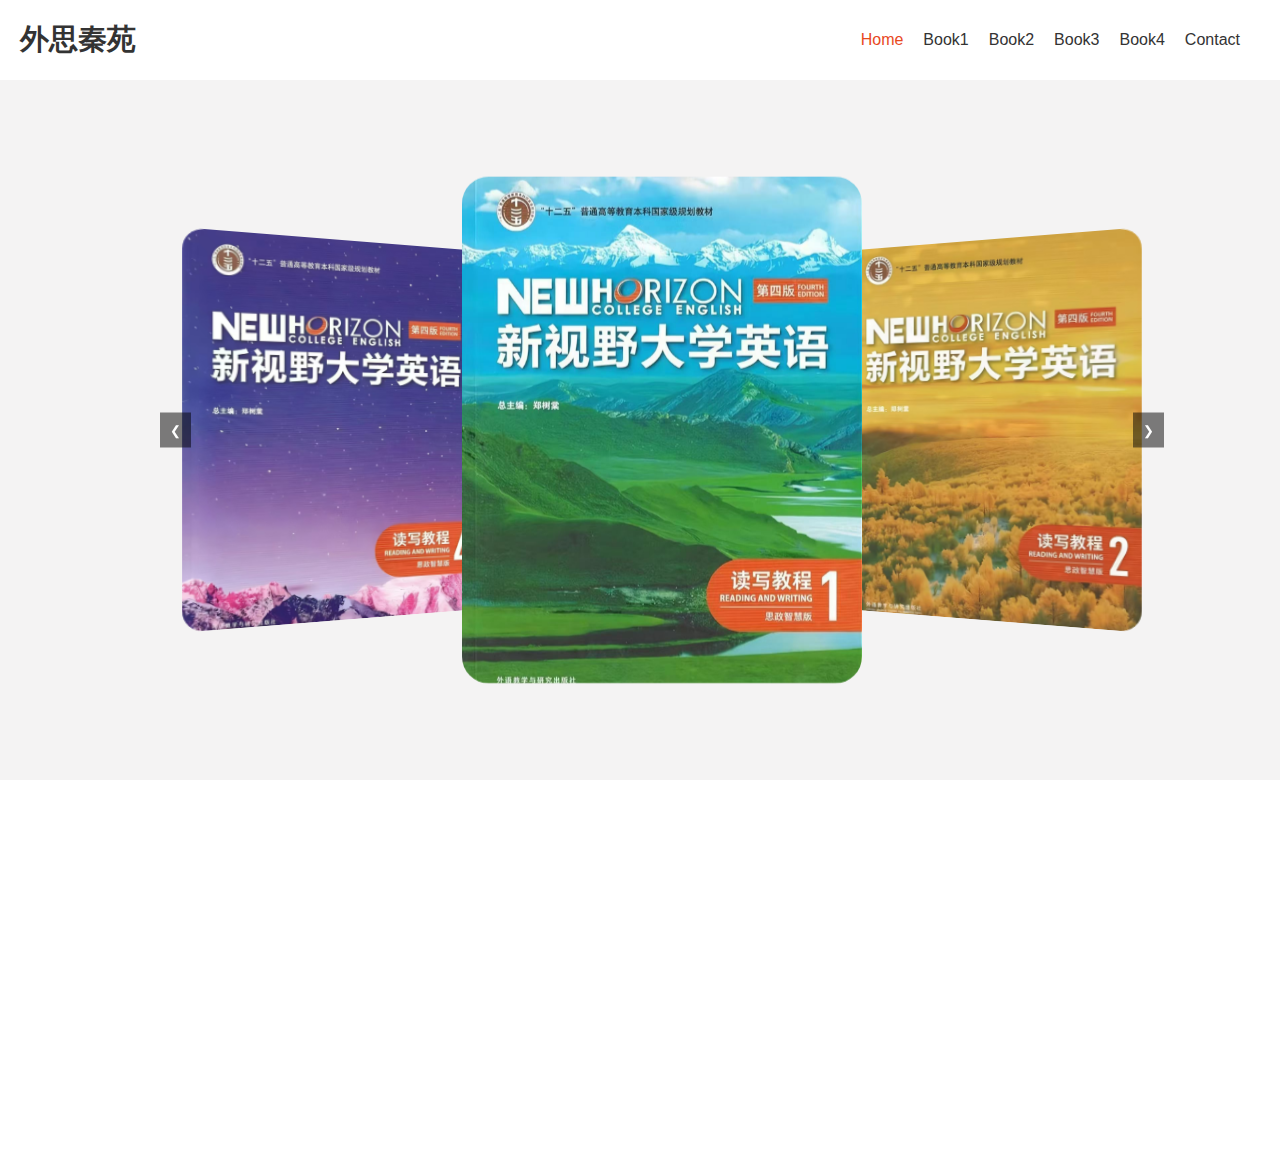
<file: index.html>
<!DOCTYPE html>
<html lang="en">
<head>
    <meta charset="UTF-8">
    <meta name="viewport" content="width=device-width, initial-scale=1.0">
    <title>外思秦院</title>
    <link rel="stylesheet" href="styles.css">
</head>
<body>
    <header>
        <!-- <span><img src="log.jpg" class="logg" alt="外思秦苑"></span> -->
        <div class="logo">外思秦苑</div>
        <nav>
            <ul>
                <li><a href="#" style="color: #e8491d;">Home</a></li>
                <li><a href="neiye1.html">Book1</a></li>
                <li><a href="#">Book2</a></li>
                <li><a href="#">Book3</a></li>
                <li><a href="#">Book4</a></li>
                <li><a href="#">Contact</a></li>
            </ul>
        </nav>
    </header>


    <section class="carousel">
            <div class="carousel-container">
                <img src="7.jpg" class="slide" alt="Slide 1">
                <img src="8.jpg" class="slide" alt="Slide 2">
                <img src="9.jpg" class="slide" alt="Slide 3">
                <img src="10.jpg" class="slide" alt="Slide 4">
            </div>
            <button class="prev">❮</button>
            <button class="next">❯</button>
    </section>


    <section class="hero">
        <div class="content">
            <h2>网站介绍</h2><p class="p1">Introduction</span>
            <p >
                欢迎来到外思秦苑，一个让语言学习与思想启迪相遇的奇妙之地！

这里，无论你是学生、教师还是终身学习者，都能发现适合自己的资源。文章、视频、互动模块，应有尽有，适合各种水平的学习者。

加入我们，一起探索、学习、成长，用知识的力量连接文化，增进理解，共同进步。每一次点击，都是向更智慧的自己迈进的一步。让我们一起启程吧！
            </p>
            <p>Welcome to Waisi Qin Institute, a wonderful place where language learning meets ideological enlightenment!

                Whether you're a student, teacher, or lifelong learner, you'll find the right resources here. Articles, videos, interactive modules, you name it, for learners of all levels.
                
                Join us as we explore, learn, grow, and connect cultures with the power of knowledge to increase understanding and progress together. Every click is a step toward a wiser self. Let's start together!</p>
        </div>
    </section>
    <script src="scripts.js"></script>
    <script>
        document.addEventListener('scroll', function() {
    const heroContent = document.querySelector('.hero .content');
    const heroPosition = heroContent.getBoundingClientRect().top;

    if (heroPosition < window.innerHeight) {
        heroContent.parentElement.classList.add('visible');
    } else {
        heroContent.parentElement.classList.remove('visible'); // 当不在视口时移除类
    }
});

    </script>
</body>
</html>
</file>
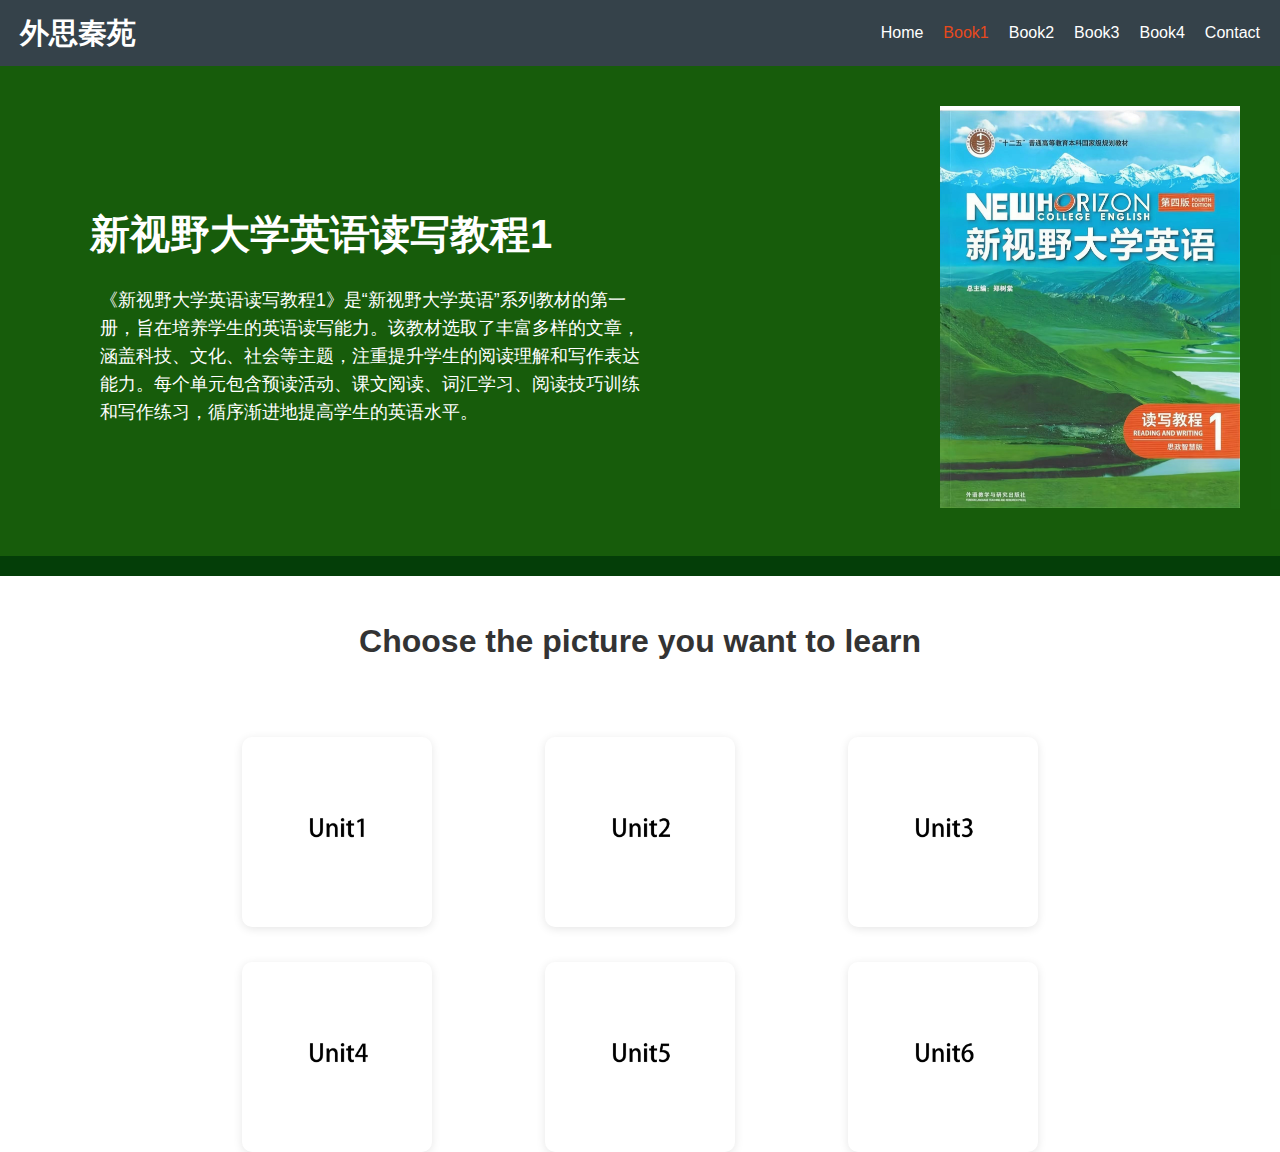
<file: neiye1.html>
<!DOCTYPE html>
<html lang="en">
<head>
    <meta charset="UTF-8">
    <meta name="viewport" content="width=device-width, initial-scale=1.0">
    <title>外思秦苑</title>
    <link rel="stylesheet" href="style1.css">
</head>
<body>
    <!-- Header 区域 -->
    <header>
        <div class="logo">外思秦苑</div>
        <nav>
            <ul>
                <li><a href="index.html">Home</a></li>
                <li><a href="neiye1.html" style="color: #e8491d;">Book1</a></li>
                <li><a href="#">Book2</a></li>
                <li><a href="#">Book3</a></li>
                <li><a href="#">Book4</a></li>
                <li><a href="#">Contact</a></li>
            </ul>
        </nav>
    </header>

    <!-- Hero Section -->
    <section class="hero">
        <div class="hero-text">
            <h1>新视野大学英语读写教程1</h1>
            <p>《新视野大学英语读写教程1》是“新视野大学英语”系列教材的第一册，旨在培养学生的英语读写能力。该教材选取了丰富多样的文章，涵盖科技、文化、社会等主题，注重提升学生的阅读理解和写作表达能力。每个单元包含预读活动、课文阅读、词汇学习、阅读技巧训练和写作练习，循序渐进地提高学生的英语水平。</p>
            <!-- <div class="button-container">
                <button class="btn primary">Get Started</button>
                <button class="btn secondary">Learn More</button>
            </div> -->
        </div>
        <div class="hero-image">
            <img src="book1.jpg" alt="Person Working on Laptop">
        </div>
    </section>

    <!-- Why Choose Us 区域 -->
    <section class="why-choose-us">
        <h2> Choose the picture you want to learn</h2>
        <!-- <div class="features">
            <button class="btn primary" onclick="window.location.href='unit1-neiye1.html'"">Unit1</button>
            <button class="btn primary">Unit2</button>
            <button class="btn primary">Unit3</button>
            <button class="btn secondary">Unit4</button>
            <button class="btn secondary">Unit5</button>
            <button class="btn secondary">Unit6</button>
        </div> -->
    </section>
    <div class="container1">
    <div class="grid">
        <div class="grid-item">
            <a href="unit1-neiye1.html">
                <img src="unit1.png" alt="Design">
                <h3>Unit 1</h3>
                <p>Courses: 18</p>
            </a>
        </div>
        <div class="grid-item">
            <a href="#">
                <img src="unit2.png" alt="Development">
                <h3>Unit 2</h3>
                <p>Courses: 18</p>
            </a>
        </div>
        <div class="grid-item">
            <a href="#">
                <img src="unit3.png" alt="Marketing">
                <h3>Unit 3</h3>
                <p>Courses: 18</p>
            </a>
        </div>
        <div class="grid-item">
            <a href="#">
                <img src="unit4.png" alt="Personal Development">
                <h3>Unit 4</h3>
                <p>Courses: 18</p>
            </a>
        </div>
        <div class="grid-item">
            <a href="#">
                <img src="unit5.png" alt="Business">
                <h3>Unit 5</h3>
                <p>Courses: 18</p>
            </a>
        </div>
        <div class="grid-item">
            <a href="#">
                <img src="unit6.png" alt="Science">
                <h3>Unit 6</h3>
                <p>Courses: 18</p>
            </a>
        </div>
    </div>
    </div>
</div>
</body>
</html>
</file>
<file: styles.css>
* {
    margin: 0;
    padding: 0;
    box-sizing: border-box;
}

body {
    font-family: Arial, sans-serif;
    background-color: #f4f3f3;
}

header {
    display: flex;
    justify-content: space-between;
    align-items: center;
    padding: 20px;
    background-color: #fff;
}
/* .logg{
    display: flex;
    width: 50px;
    height: 50px;
    margin: 0;
} */

.logo {
    font-family: "微软雅黑";
    color: #333;
    font-size: 1.8em;
    font-weight: bold;
}

nav ul {
    display: flex;
    list-style: none;
}

nav ul li {
    margin-right: 20px;
}

nav ul li a {
    text-decoration: none;
    color: #333;
}
nav ul li a:hover {
    color: #e8491d;
}


.hero {
    display: flex;
    justify-content: space-between;
    align-items: center;
    padding: 50px;
    background-color: white;
    margin-top: 50px;
}

.hero h2 {
    /* color: #580f05; */
    color: #333;
    font-size: 48px;
    font-family: "微软雅黑";
   
}
.hero .p1{
    font-size: 16;
    font-family: '微软雅黑';
    color: #333;
    margin-bottom: 50px;
}

.hero p {
    color: #333;
    font-family: "微软雅黑";
    margin-bottom: 20px;
}

.hero-image img {
    width: 451px;
    height: 677px;
    object-fit: cover;
}
.hero .content {
    opacity: 0; /* 初始透明度为0 */
    transition: opacity 1s ease; /* 过渡效果 */
    text-align: center;
}
.hero.visible .content {
    opacity: 1; /* 变为完全不透明 */
}

.buttons {
    display: flex;
    gap: 20px;
}

.btn-primary, .btn-secondary {
    padding: 10px 20px;
    border: none;
    cursor: pointer;
}

.btn-primary {
    background-color: #000;
    color: #fff;
}

.btn-secondary {
    background-color: #fff;
    color: #000;
    border: 1px solid #000;
}

.carousel {
    position: relative;
    width: 80%;
    max-width: 1200px;
    perspective: 1200px; /* 用于创建3D效果 */
    display: flex;
    justify-content: center;
    align-items: center; /* 如果需要垂直居中 */
    height: 400px; /* 可以根据需要设置高度 */
    margin: 150px;
}

.carousel-container {
    display: flex;
    justify-content: center;
    align-items: center;
    width: 100%;
    height: 100%;
    transform-style: preserve-3d; /* 保持子元素的3D效果 */
    transition: transform 0.5s ease-in-out; /* 过渡动画效果 */
}

.slide {
    width: 300px;
    height: 380px;
    border-radius: 20px; /* 圆角效果 */
    margin: 0 20px;
    transition: transform 0.5s ease; /* 平滑的变换过渡 */
    object-fit: cover; /* 保持图片比例，覆盖整个容器 */
    backface-visibility: hidden; /* 隐藏图片背面 */
    transform-origin: center; /* 以中心点为基准进行旋转 */
    position: absolute; /* 绝对定位使得图片可以重叠 */
}

.prev, .next {
    position: absolute;
    top: 50%;
    transform: translateY(-50%);
    background-color: rgba(0, 0, 0, 0.5); /* 按钮背景半透明 */
    color: white;
    border: none;
    padding: 10px;
    cursor: pointer;
    z-index: 1000;
}

.prev {
    left: 10px;
}

.next {
    right: 10px;
}

.active {
    transform: translateZ(300px); /* 当前图片向前突出 */
}

.prev-slide {
    transform: translateX(-320px) rotateY(30deg); /* 前一张图片左移并旋转 */
}

.next-slide {
    transform: translateX(320px) rotateY(-30deg); /* 后一张图片右移并旋转 */
}

.hidden {
    opacity: 0; /* 隐藏非显示的图片 */
}
</file>
<file: style1.css>
/* Reset some default styles */
body {
    font-family: Arial, sans-serif;
    margin: 0;
    padding: 0;
}

.container {
    text-align: center;
    padding: 50px;
}

.container1{
    background-color: #fff;

}
h1 {
    font-size: 36px;
    margin-bottom: 10px;
}

p {
    font-size: 16px;
    color: #666;
    margin-bottom: 50px;
}

.grid {
    background-color: #fff;
    display: grid;
    grid-template-columns: repeat(3, 1fr); /* 每行三个盒子 */
    grid-column-gap: 10px; 
    grid-row-gap: 35px; 
    max-width: 900px;
    margin: 0 auto;
    justify-items: center; /* 水平居中 */
    align-items: center; /* 垂直居中 */
}


.grid-item {
    width: 150px;  /* 缩小盒子的宽度 */
    height: 150px; /* 缩小盒子的高度 */
    background-color: #fff;
    padding: 20px;  /* 减少内边距 */
    border-radius: 10px;
    box-shadow: 0 2px 10px rgba(0, 0, 0, 0.1);
    text-align: center;
    transition: transform 0.3s ease;
    position: relative; 
    overflow: hidden; 
}

.grid-item:hover {
    transform: translateY(-5px);
}

.grid-item img {
    position: absolute;
    top: 50%;
    left: 50%;
    width: 80%;  /* 调整图片大小 */
    height: 80%; /* 调整图片大小 */
    object-fit: cover;
    transform: translate(-50%, -50%);
}

.grid-item h3 {
    margin: 20px 0 10px;
    font-size: 18px;
}

.grid-item p {
    color: #999;
    font-size: 14px;
}

.grid-item a {
    text-decoration: none;
    color: inherit;
}



h1 {
    margin-left: 50px; /* 调整这个值来控制移动的距离 */
}

p {
    margin-left: 60px; /* 调整这个值来控制移动的距离 */
}
body, h2, ul {
    margin: 0;
    padding: 0;
    list-style: none;
}

body {
    font-family: 'Arial', sans-serif;
    line-height: 1.6;
    background-color: #043e08;
  
    color: #333;
}

/* Header 样式 */
header {
    background: #35424a;
    color: #ffffff;
    padding: 10px 20px;
    display: flex;
    justify-content: space-between;
    align-items: center;
}

.logo {
    font-size: 1.8em;
    font-weight: bold;
}

nav ul {
    display: flex;
}

nav ul li {
    margin-left: 20px;
}

nav ul li a {
    color: #ffffff;
    text-decoration: none;
    transition: color 0.3s;
}

nav ul li a:hover {
    color: #e8491d;
}

/* Hero Section 样式 */
.hero {
    display: flex;
    justify-content: flex-start;
    align-items: center;
    padding: 40px;
    background: #6ee81d2e;
    color: #ffffff;
}

.hero-text {
    max-width: 600px;
}

.hero-text h1 {
    font-size: 2.5em;
    margin-bottom: 20px;
}

.hero-text p {
    color: #fff;
    margin-bottom: 20px;
    font-size: 1.1em;
}

.button-container {
    display: flex;
}

.btn {
    padding: 10px 20px;
    border: none;
    border-radius: 5px;
    cursor: pointer;
    margin-right: 10px;
    transition: background 0.3s, transform 0.3s;
}

.btn.primary {
    margin-left: 150px;
    /* height: 50px;
    background-size: cover;
    background-position: center;
    background: #35424a;
    color: #ffffff; */
    height: 50px; /* 保持高度为 50px */
    width: 120px; /* 设置一个较小的固定宽度 */
    background-size: cover;
    background-position: center;
    background: #35424a; /* 背景颜色 */
    color: #ffffff; /* 字体颜色 */
    border: none; /* 去除边框 */
    border-radius: 5px; /* 圆角效果 */
    font-size: 16px; /* 字体大小 */
    display: flex; /* 使用 Flexbox 以便居中对齐文本 */
    align-items: center; /* 垂直居中 */
    justify-content: center; /* 水平居中 */
    cursor: pointer; /* 鼠标悬停时显示为手型光标 */
    transition: background 0.3s; /* 背景渐变效果 */
}

.btn.secondary {
    /* background: #dddbdb6c;
    color: #35424a; */
    margin-left: 150px;
     height: 50px; /* 保持高度为 50px */
    width: 120px; /* 设置一个较小的固定宽度 */
    background-size: cover;
    background-position: center;
    background: #dddbdb6c; /* 背景颜色 */
    color: #35424a; /* 字体颜色 */
    border: none; /* 去除边框 */
    border-radius: 5px; /* 圆角效果 */
    font-size: 16px; /* 字体大小 */
    display: flex; /* 使用 Flexbox 以便居中对齐文本 */
    align-items: center; /* 垂直居中 */
    justify-content: center; /* 水平居中 */
    cursor: pointer; /* 鼠标悬停时显示为手型光标 */
    transition: background 0.3s; /* 背景渐变效果 */
}

.btn:hover {
    transform: scale(1.05);
}

.hero-image {
    flex-shrink: 0; /* 防止图片缩小 */
    margin-left: 300px; /* 向左移动图片 */
}

.hero-image img {
   
    max-width: 300px; /* 设置图片的最大宽度 */
    height: auto; /* 高度自适应 */
}

/* Why Choose Us 样式 */
.why-choose-us {
    padding: 40px 20px;
    background: #ffffff;
    text-align: center;
    margin-top: 20px;
}

.why-choose-us h2 {
    margin-bottom: 30px;
    font-size: 2em;
}

.features {
    display: flex;
    justify-content: center;
   
    display: grid;
    grid-template-columns: repeat(3, 1fr); 
    gap: 10px;
   
}

.feature {
    height: 200px; /* 增加按钮的高度 */
    background: #f4f4f4;
    padding: 20px;
    border-radius: 5px;
    box-shadow: 0 2px 10px rgba(0, 0, 0, 0.1);
    transition: transform 0.3s;
    width: 250px; /* 为每个特性设置固定宽度 */
}

.feature img {
    max-width: 50px;
    margin-bottom: 10px;
}

.feature:hover {
    transform: translateY(-5px);
}

/* 响应式设计 */
@media (max-width: 768px) {
    .hero {
        flex-direction: column;
        text-align: center;
    }

    .hero-image {
        margin-top: 20px;
    }

    .features {
        flex-direction: column;
        align-items: center;
    }
}
</file>
